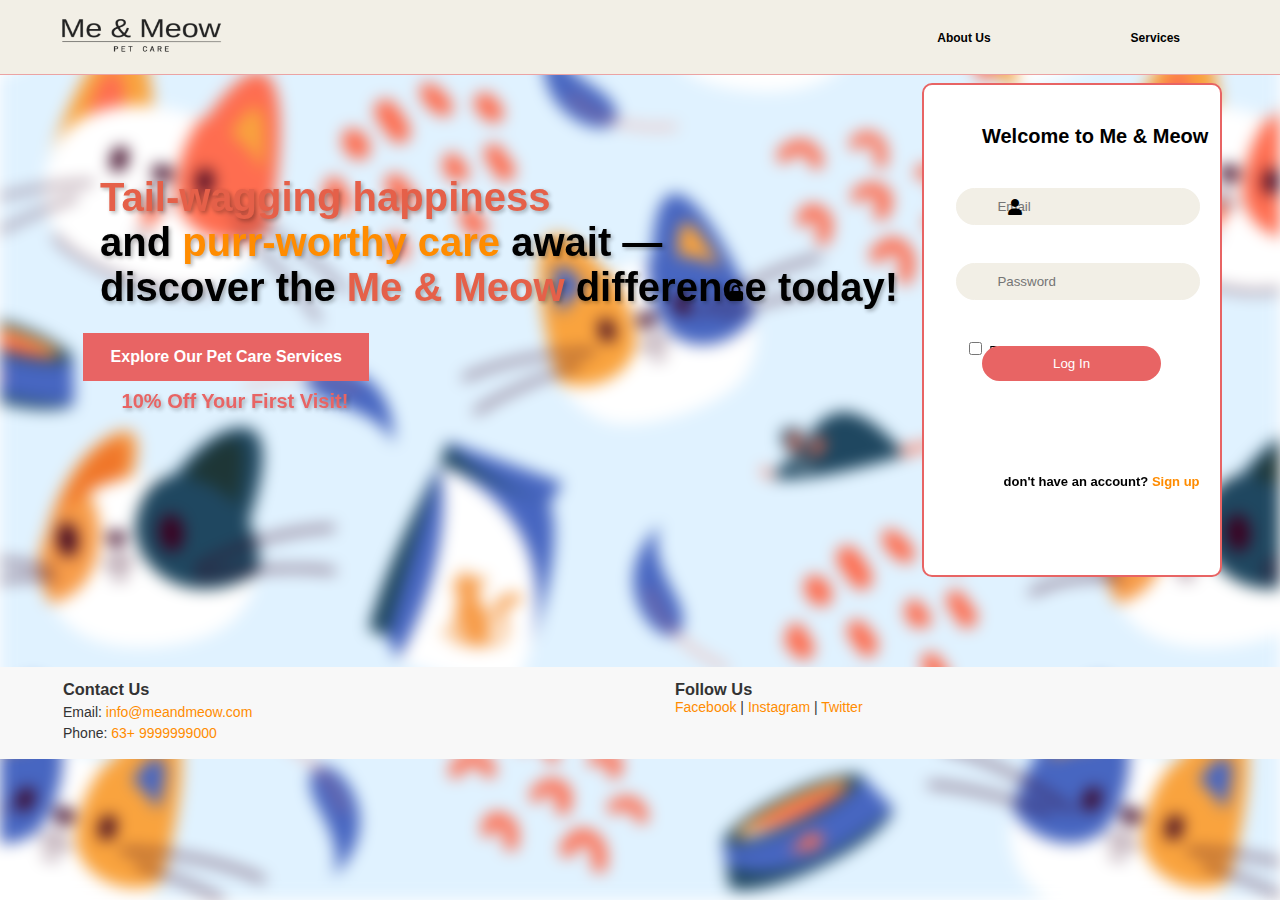
<file: ITC Project/index.html>
<!DOCTYPE html>
<html lang="en">
<head>
    <meta charset="UTF-8">
    <meta name="viewport" content="width=device-width, initial-scale=1.0">
    <link rel="stylesheet" href="index.css">
    <link rel="stylesheet" href="https://cdnjs.cloudflare.com/ajax/libs/font-awesome/6.0.0-beta3/css/all.min.css">

    <title>Document</title>
</head>
<body >
    <nav class="navbar">
        <label><img class="header" src="img/logo.png" alt="logo"></label>
        <ul>
            <li><a href="#">Services</a></li>
            <li><a href="#">About Us</a></li>
        </ul>
    </nav>
    
    <h1 class="int">
        <span style="color:#e56049;">Tail-wagging happiness</span><br> 
        and <span style="color:#FF8C00;">purr-worthy care</span> await — <br> 
        discover the <span style="color:#e56049;">Me & Meow </span> difference today!
      </h1>
    
    <h1 class="disc">10% Off Your First Visit!</h1>
    <div class="btn1"><a href="#">Explore Our Pet Care Services</a></div>
    
    <form action="" class="signlog">
      <label for="logsign" class="form">Welcome to Me & Meow</label>

      <span class="icon1"><i class="fas fa-user"></i></span>
      <input type="text" placeholder="Email" required class="email">

      <span class="icon2"><i class="fas fa-lock"></i></span>
      <input type="password" placeholder="Password" required class="pass">

      <div class="rem">
        <label>
          <input type="checkbox" name="remember">Remember me
        </label>
      </div>

      <button class="submit">Log In</button>

      <p class="signlabel">don't have an account? <a href="#" class="sign">Sign up</a></p>
      
    </form>

    <footer>
        <div class="footer-contact">
          <h3>Contact Us</h3>
          <p>Email: <a href="mailto:info@meandmeow.com">info@meandmeow.com</a></p>
          <p>Phone: <a href="tel:#">63+ 9999999000</a></p>
        </div>

        <div class="footer-social">
          <h3>Follow Us</h3>
          <a href="https://www.facebook.com/" target="_blank">Facebook</a> | 
          <a href="https://www.instagram.com" target="_blank">Instagram</a> | 
          <a href="https://x.com" target="_blank">Twitter</a>
        </div>
      </footer>
      
</body>
</html>
</file>
<file: ITC Project/index.css>
* {
    padding: 0;
    margin: 0;
}

body {
    margin: 0;
    height: 100vh;
    overflow: hidden;
}

body::before {
    content: '';
    position: fixed;
    top: 0;
    left: 0;
    right: 0;
    bottom: 0;
    background-image: url(img/carbg.jpg);
    background-size: cover; 
    background-repeat: no-repeat; 
    background-position: center;
    filter: blur(8px);
    z-index: -1;
}

.navbar {
    overflow: hidden;
    margin: 0;
    background-color: #F2EFE6;
    display: flex;
    align-items: center;
    justify-content: space-between;
    border-bottom: 1px solid rgb(235, 163, 163);
}

nav ul li {
    float: right;
    list-style: none;
    margin: 10px 0px;
    margin-right: 60px;
}

nav ul li a{
    text-decoration: none;
    color: black;
    font-family: Arial, Helvetica, sans-serif;
    font-size: 12px;
    font-weight: bold;
    text-align: center;
    padding: 15px 40px;
    position: relative;
        
}

nav ul li a:hover{
    text-decoration: none; 
    background-color: rgb(232, 100, 100);  
    color: white;
    padding: 15px 40px;
    transition: ease-in-out 0.2s;
    
}

.header {
    height: 70px;
    width: 90%; 
    padding-left: 50px;
    color: rgb(232, 100, 100);  
}

.btn1 {
    position: relative;
    top: 100px;
    right: 22.5%;
}

.btn1 a {
    width: 20%;
    display: inline-block;
    padding: 15px;
    background-color: rgb(232, 100, 100);
    text-decoration: none;
    text-align: center;
    position: relative;
    left: 29%;
    color: rgb(255, 255, 255);
    font-weight: bold;
    font-family: Arial, Helvetica, sans-serif;
    
}

.btn1 a:hover {
    background-color: #F2EFE6;
    transition: ease-in-out .3s;
    color: rgb(0, 0, 0);
    border: 1px solid rgb(232, 100, 100);
}

.int {
    position: relative;
    top: 100px;
    padding-left: 100px;
    font-weight: 900;
    font-size: 40px;
    font-family: Arial, Helvetica, sans-serif;
    text-shadow: 2px 2px 4px rgba(0, 0, 0, 0.3); 
}

.disc {
    font-family: Arial, Helvetica, sans-serif;
    font-size: 20px;
    position: relative;
    top: 180px;
    left: 9.5%;
    font-weight: bold;
    color:rgb(232, 100, 100);
    text-shadow: 2px 2px 4px rgba(0, 0, 0, 0.3); 
}

footer {
    background-color: #f8f8f8;
    color: #333;
    padding: 13px;
    display: flex;
    flex-wrap: wrap;
    justify-content: space-between;
    gap: 20px;
    font-size: 14px;
    font-family: Arial, Helvetica, sans-serif;
    position: relative;
    bottom: 12%;
}
  
footer div {
    flex: 1 1 calc(25% - 20px);
    min-width: 200px;
}
  
footer a {
    color: #FF8C00;
    text-decoration: none;
}
  
footer a:hover {
    text-decoration: underline;
}
  
footer p, footer ul {
    margin: 5px 0;
}
  
footer ul {
    list-style: none;
    padding: 0;
}
  
footer ul li {
    margin-bottom: 5px;
}

.footer-contact {
    padding-left: 50px;
}

.signlog {
    background-color: white;
    padding: 20px;
    width: 20%;
    position: relative;
    left: 72%;
    height: 50%;
    bottom: 22%;
    border-radius: 10px;
    border: 2px solid rgb(232, 100, 100);
}

.form {
    position: relative;
    top: 20px;
    left: 15%;
    font-size: 20px;
    font-family: Arial, Helvetica, sans-serif;
    font-weight: bold;
}

.email {
    position: relative;
    top: 60px;
    left: 5%;
    padding: 10px;
    border-radius: 20px;
    width: 75%;
    padding-left: 40px;
    background-color: #F2EFE6;
    border: 1px solid #F2EFE6;
}

.icon1 {
    position: relative;
    top: 90px;
    right: 65%;
    z-index: 2;
}

.pass {
    position: relative;
    top: 80px;
    left: 5%;
    padding: 10px;
    border-radius: 20px;
    width: 75%;
    padding-left: 40px;
    background-color: #F2EFE6;
    border: 1px solid #F2EFE6;
}

.icon2 {
    position: relative;
    top: 120px;
    right: 84%;
    z-index: 2;
}

.submit {
    position: relative;
    top: 110px;
    left: 15%;
    padding: 10px;
    width: 70%;
    background-color: rgb(232, 100, 100);
    border-radius: 20px;
    color: white;
    font-family: bold;
    font-family: Arial, Helvetica, sans-serif;
    border: none;
}

.submit:hover {
    background-color: #F2EFE6;
    transition: ease-in-out .3s;
    color: rgb(0, 0, 0);
    border: 1px solid rgb(232, 100, 100);
}

.signlabel {
    position: relative;
    top: 45%;
    left: 60px;
    font-family: Arial, Helvetica, sans-serif;
    font-weight: bold;
    font-size: 13px;
}

.sign {
    text-decoration: none;
    color: #FF8C00;
}

.rem {
    position: relative;
    top: 27%;
    left: 10%;
    font-family: Arial, Helvetica, sans-serif;
    font-size: 13px;
}

.rem input[type="checkbox"] {
    margin-right: 7px; /* Space between checkbox and label text */
    cursor: pointer;
  }
</file>
